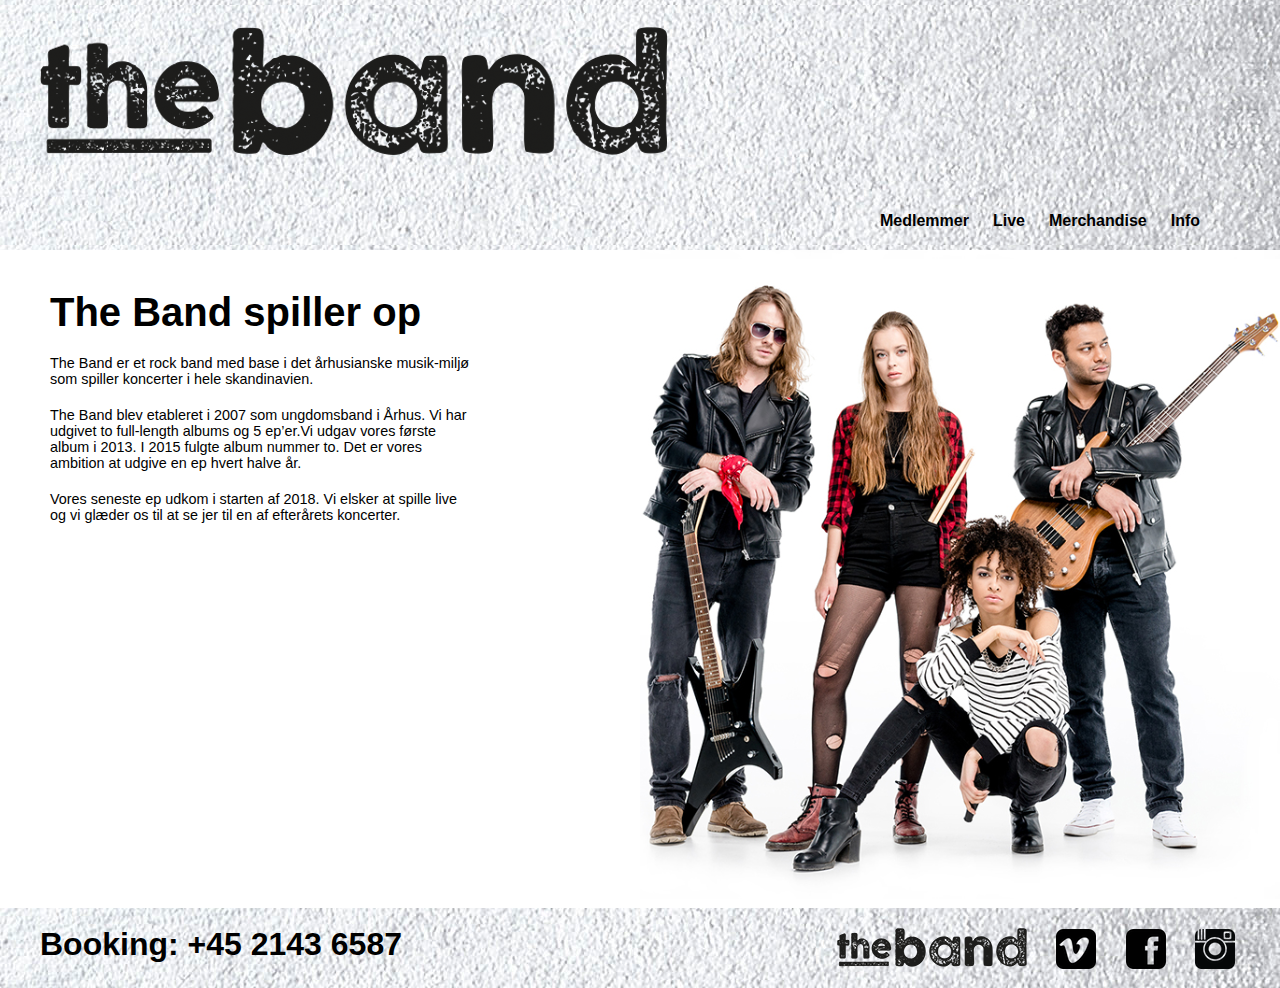
<file: TheBand/html/index.html>
<!DOCTYPE html>
<html lang="en">
<head>
    <meta charset="UTF-8">
    <meta http-equiv="X-UA-Compatible" content="IE=edge">
    <meta name="viewport" content="width=device-width, initial-scale=1.0">
    <title>The Band - Forside</title>
    <link rel="stylesheet" href="../css/layout.css">
</head>
<body class="body-class">
    <div class="wrapper-body">
        <header class="page-head">
            <div class="logo">
                <a href="./index.html"><img src="../img/the_band_logo_header.png" alt="header-img-logo"></a>
            </div>
            <nav class="navigation">
                <a href="./medlemmer.html" class="nav-item">Medlemmer</a>
                <a href="./live.html" class="nav-item">Live</a>
                <a href="./merchandise.html" class="nav-item">Merchandise</a>
                <a href="./info.html" class="nav-item">Info</a>
            </nav>
        </header>
        <div class="hero-box">
            <div class="hero-txt-box">
                <p class="txt-headline">The Band spiller op</p>
                <p class="txt-paragraph">The Band er et rock band med base i det århusianske musik-miljø <br> som spiller koncerter i hele skandinavien.</p>
                <p class="txt-paragraph">The Band blev etableret i 2007 som ungdomsband i Århus. Vi har <br> udgivet to full-length albums og 5 ep’er.Vi udgav vores første <br> album i 2013. I 2015 fulgte album nummer to. Det er vores <br> ambition at udgive en ep hvert halve år. </p>
                <p class="txt-paragraph">Vores seneste ep udkom i starten af 2018. Vi elsker at spille live <br> og vi glæder os til at se jer til en af efterårets koncerter.</p>
            </div>
            <div class="hero-img-box"></div>
        </div>
        <footer class="page-foot">
                <div class="footer-txt-box">
                    <a href="tel:21436587" class="callphone"><p>Booking: +45 2143 6587</p></a>
                </div>
                <div class="footer-img-box">
                    <div class="footer-img-content">
                        <a href="./index.html"><img src="../img/the_band_logo_footer.png" alt="footer-img-logo"class="footer-img"></a>
                        <a href="https://www.vimeo.com" target="_blank"><img src="../img/vimeo-logo-icon.png" alt="footer-img-vimeo"class="footer-img"></a>
                        <a href="https://www.facebook.com" target="_blank"><img src="../img/facebook-logo-icon.png" alt="footer-img-facebook"class="footer-img"></a>
                        <a href="https://www.instagram.com" target="_blank"><img src="../img/instagram-logo-icon.png" alt="footer-img-instagram" class="footer-img"></a>
                    </div>
                </div>
        </footer>
    </div>
</body>
</html>
</file>
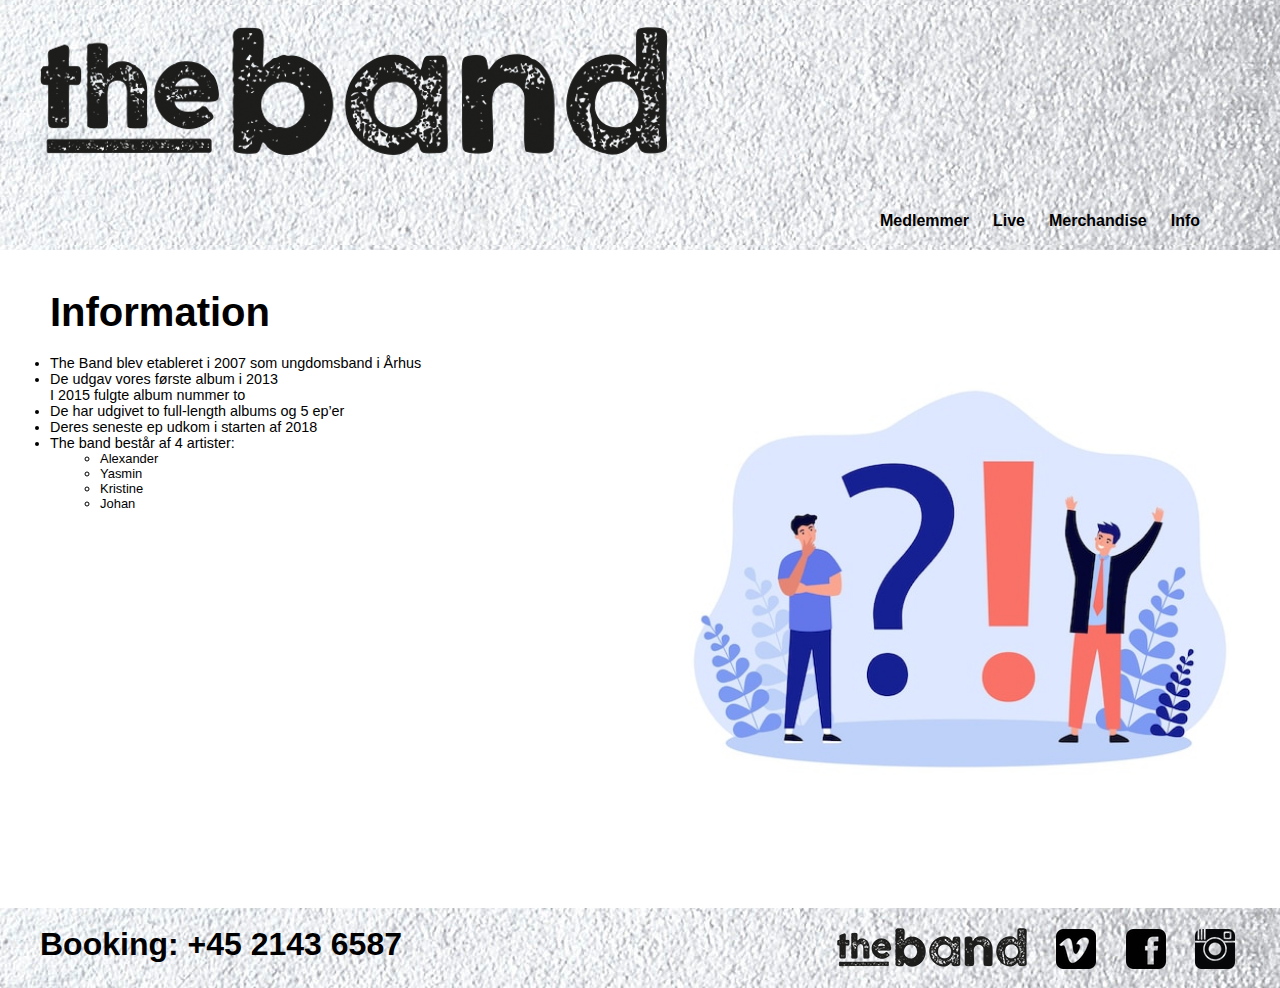
<file: TheBand/html/info.html>
<!DOCTYPE html>
<html lang="en">
<head>
    <meta charset="UTF-8">
    <meta http-equiv="X-UA-Compatible" content="IE=edge">
    <meta name="viewport" content="width=device-width, initial-scale=1.0">
    <title>The Band - Info</title>
    <link rel="stylesheet" href="../css/layout.css">
</head>
<body class="body-class">
    <div class="wrapper-body">
        <header class="page-head">
            <div class="logo">
                <a href="./index.html"><img src="../img/the_band_logo_header.png" alt="header-img-logo"></a>
            </div>
            <nav class="navigation">
                <a href="./medlemmer.html" class="nav-item">Medlemmer</a>
                <a href="./live.html" class="nav-item">Live</a>
                <a href="./merchandise.html" class="nav-item">Merchandise</a>
                <a href="./info.html" class="nav-item">Info</a>
            </nav>
        </header>
        <div class="hero-box">
            <div class="hero-txt-box">
                <p class="txt-headline">Information</p>
                <ul class="txt-paragraph">
                    <li>The Band blev etableret i 2007 som ungdomsband i Århus</li>
                    <li>De udgav vores første album i 2013 <br> I 2015 fulgte album nummer to</li>
                    <li>De har udgivet to full-length albums og 5 ep’er</li>
                    <li>Deres seneste ep udkom i starten af 2018</li>
                    <li>The band består af 4 artister:</li>
                    <ul class="txt-paragraph">
                        <li>Alexander</li>
                        <li>Yasmin</li>
                        <li>Kristine</li>
                        <li>Johan</li>
                    </ul>
                </ul>
            </div>
            <div class="hero-img-box-information"></div>
        </div>
        <footer class="page-foot">
                <div class="footer-txt-box">
                    <a href="tel:21436587" class="callphone"><p>Booking: +45 2143 6587</p></a>
                </div>
                <div class="footer-img-box">
                    <div class="footer-img-content">
                        <a href="./index.html"><img src="../img/the_band_logo_footer.png" alt="footer-img-logo"class="footer-img"></a>
                        <a href="https://www.vimeo.com" target="_blank"><img src="../img/vimeo-logo-icon.png" alt="footer-img-vimeo"class="footer-img"></a>
                        <a href="https://www.facebook.com" target="_blank"><img src="../img/facebook-logo-icon.png" alt="footer-img-facebook"class="footer-img"></a>
                        <a href="https://www.instagram.com" target="_blank"><img src="../img/instagram-logo-icon.png" alt="footer-img-instagram" class="footer-img"></a>
                    </div>
                </div>
        </footer>
    </div>
</body>
</html>
</file>
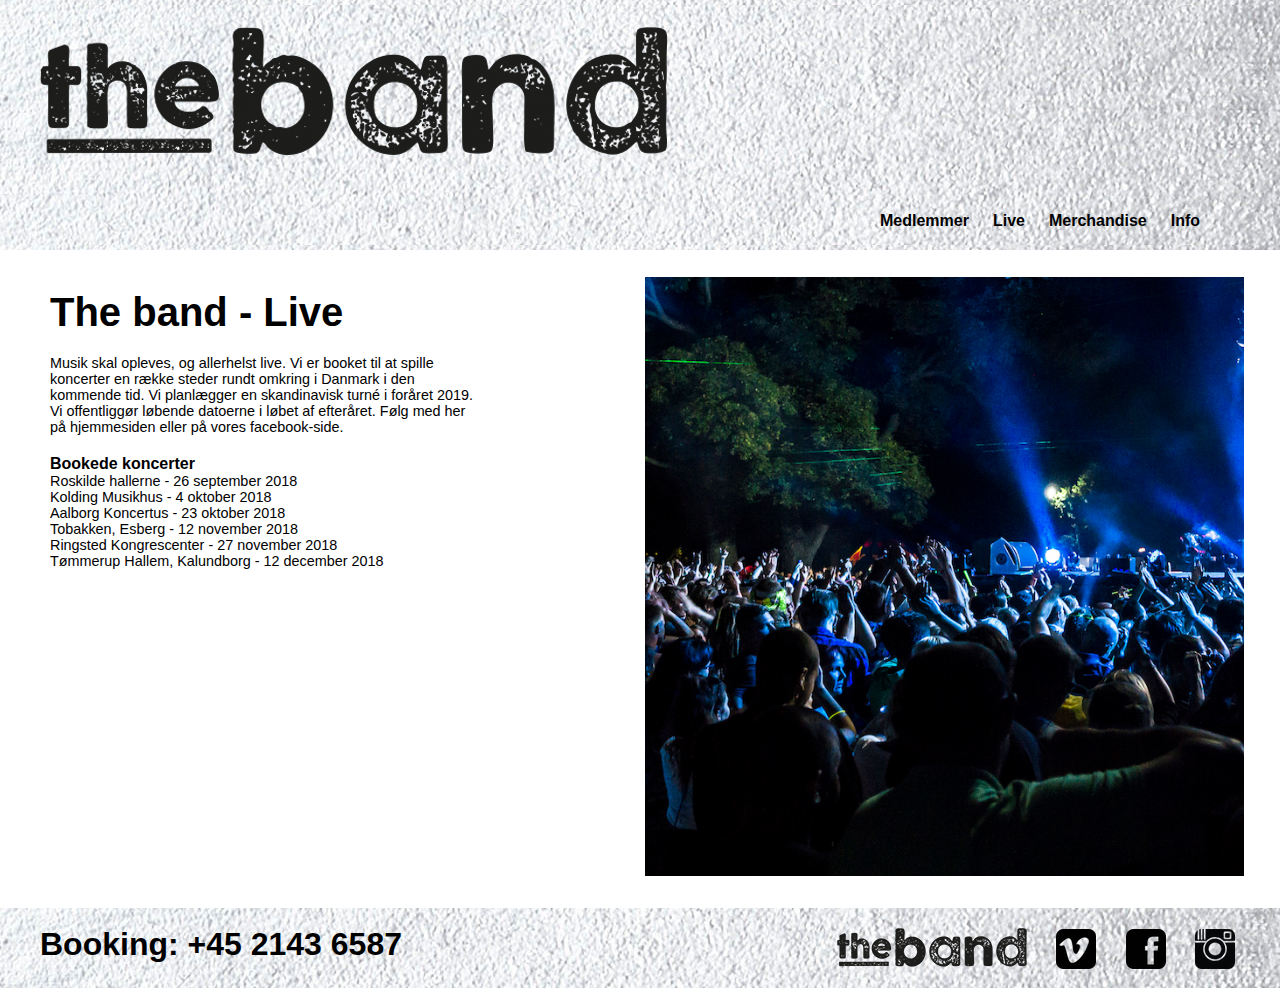
<file: TheBand/html/live.html>
<!DOCTYPE html>
<html lang="en">
<head>
    <meta charset="UTF-8">
    <meta http-equiv="X-UA-Compatible" content="IE=edge">
    <meta name="viewport" content="width=device-width, initial-scale=1.0">
    <title>The Band - Live</title>
    <link rel="stylesheet" href="../css/layout.css">
</head>
<body class="body-class">
    <div class="wrapper-body">
        <header class="page-head">
            <div class="logo">
                <a href="./index.html"><img src="../img/the_band_logo_header.png" alt="header-img-logo"></a>
            </div>
            <nav class="navigation">
                <a href="./medlemmer.html" class="nav-item">Medlemmer</a>
                <a href="./live.html" class="nav-item">Live</a>
                <a href="./merchandise.html" class="nav-item">Merchandise</a>
                <a href="" class="nav-item">Info</a>
            </nav>
        </header>
        <div class="hero-box">
            <div class="hero-txt-box">
                <p class="txt-headline">The band - Live</p>
                <p class="txt-paragraph">Musik skal opleves, og allerhelst live. Vi er booket til at spille <br> koncerter en række steder rundt omkring i Danmark i den <br> kommende tid. Vi planlægger en skandinavisk turné i foråret 2019. <br> Vi offentliggør løbende datoerne i løbet af efteråret. Følg med her <br> på hjemmesiden eller på vores facebook-side.</p>
                <p class="txt-secondheadline">Bookede koncerter</p>
                <p class="txt-paragraph">Roskilde hallerne - 26 september 2018 <br> Kolding Musikhus - 4 oktober 2018 <br> Aalborg Koncertus - 23 oktober 2018 <br> Tobakken, Esberg - 12 november 2018 <br> Ringsted Kongrescenter - 27 november 2018 <br> Tømmerup Hallem, Kalundborg - 12 december 2018</p>
            </div>
            <div class="hero-img-box-live">
                <div class="hero-img-live"></div>
            </div>
        </div>
        <footer class="page-foot">
                <div class="footer-txt-box">
                    <a href="tel:21436587" class="callphone"><p>Booking: +45 2143 6587</p></a>
                </div>
                <div class="footer-img-box">
                    <div class="footer-img-content">

                        <a href="./index.html"><img src="../img/the_band_logo_footer.png" alt="footer-img-logo"class="footer-img"></a>
                        <a href="https://www.vimeo.com" target="_blank"><img src="../img/vimeo-logo-icon.png" alt="footer-img-vimeo"class="footer-img"></a>
                        <a href="https://www.facebook.com" target="_blank"><img src="../img/facebook-logo-icon.png" alt="footer-img-facebook"class="footer-img"></a>
                        <a href="https://www.instagram.com" target="_blank"><img src="../img/instagram-logo-icon.png" alt="footer-img-instagram" class="footer-img"></a>
                    </div>
                </div>
        </footer>
    </div>
</body>
</html>
</file>
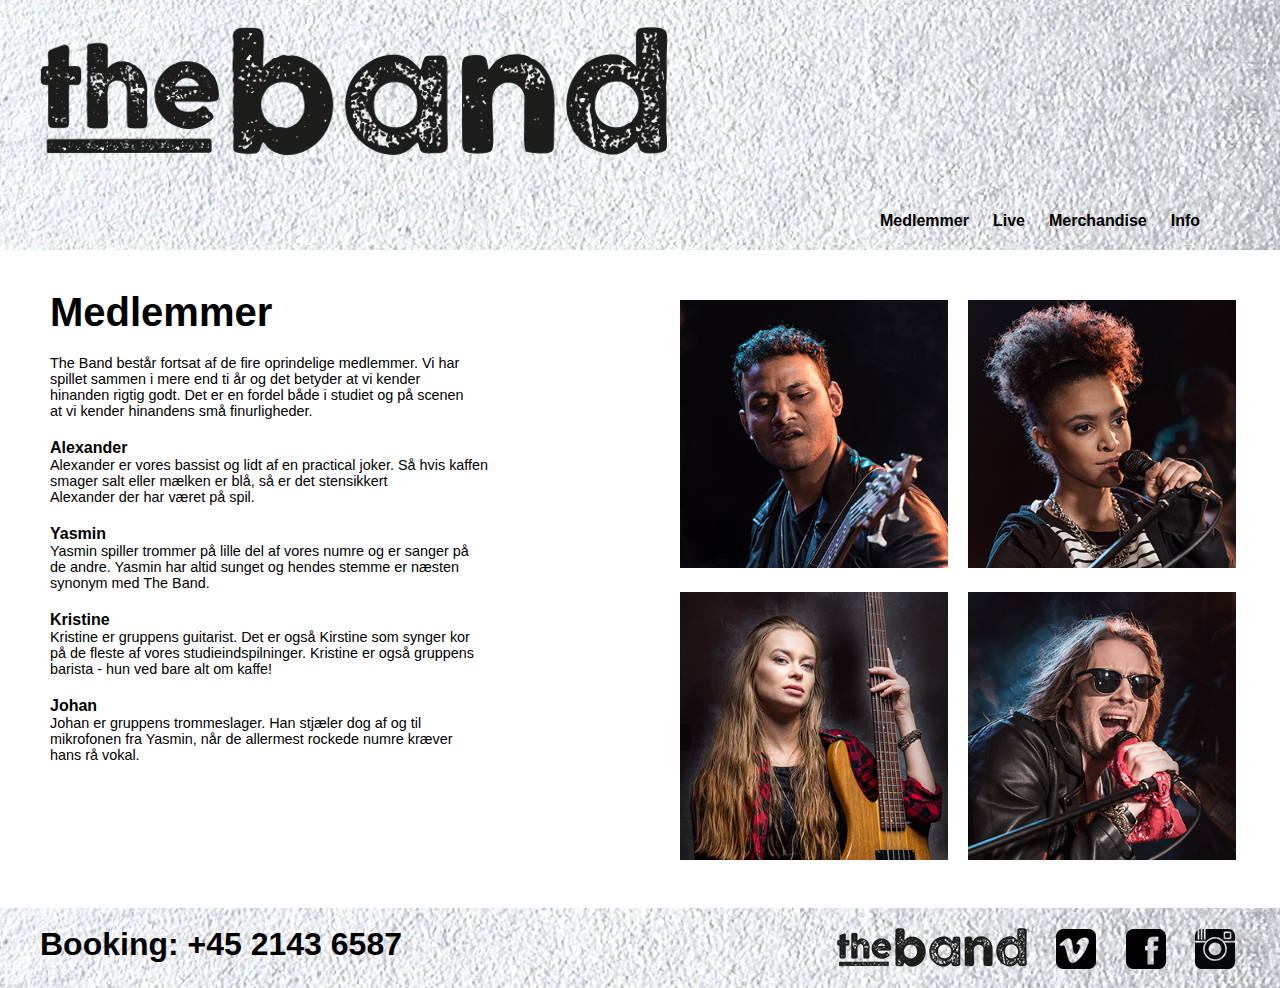
<file: TheBand/html/medlemmer.html>
<!DOCTYPE html>
<html lang="en">
<head>
    <meta charset="UTF-8">
    <meta http-equiv="X-UA-Compatible" content="IE=edge">
    <meta name="viewport" content="width=device-width, initial-scale=1.0">
    <title>The Band - Medlemmer</title>
    <link rel="stylesheet" href="../css/layout.css">
</head>
<body class="body-class">
    <div class="wrapper-body">
        <header class="page-head">
            <div class="logo">
                <a href="./index.html"><img src="../img/the_band_logo_header.png" alt="header-img-logo"></a>
            </div>
            <nav class="navigation">
                <!-- TODO Make nav-item hover the right hover rize -->
                <a href="./medlemmer.html" class="nav-item">Medlemmer</a>
                <a href="./live.html" class="nav-item">Live</a>
                <a href="./merchandise.html" class="nav-item">Merchandise</a>
                <a href="./info.html" class="nav-item">Info</a>
            </nav>
        </header>
        <div class="hero-box">
            <div class="hero-txt-box">
                <p class="txt-headline">Medlemmer</p>
                <p class="txt-paragraph">The Band består fortsat af de fire oprindelige medlemmer. Vi  har <br> spillet sammen i mere end ti år og det betyder at vi kender <br> hinanden rigtig godt. Det er en fordel både i studiet og på scenen <br> at vi kender hinandens små finurligheder.</p>
                <p class="txt-secondheadline">Alexander</p>
                <p class="txt-paragraph">Alexander er vores bassist og lidt af en practical joker. Så hvis kaffen <br> smager salt eller mælken er blå, så er det stensikkert <br> Alexander der har været på spil.</p>
                <p class="txt-secondheadline">Yasmin</p>
                <p class="txt-paragraph">Yasmin spiller trommer på lille del af vores numre og er sanger på <br> de andre. Yasmin har altid sunget og hendes stemme er næsten <br> synonym med The Band.</p>
                <p class="txt-secondheadline">Kristine</p>
                <p class="txt-paragraph">Kristine er gruppens guitarist. Det er også Kirstine som synger kor <br> på de fleste af vores studieindspilninger. Kristine er også gruppens <br> barista - hun ved bare alt om kaffe!</p>
                <p class="txt-secondheadline">Johan</p>
                <p class="txt-paragraph">Johan er gruppens trommeslager. Han stjæler dog af og til <br> mikrofonen fra Yasmin, når de allermest rockede numre kræver <br> hans rå vokal.</p>
            </div>
            <div class="hero-img-box-member">
                <div class="hero-img-box-row">
                    <div class="hero-img-portrait">
                        <img src="../img/portrait_alexander.jpg" alt="">
                    </div>
                    <div class="hero-img-portrait">
                        <img src="../img/portrait_yasmin.jpg" alt="">
                    </div>
                    <div class="hero-img-portrait">
                        <img src="../img/portrait_kristine.jpg" alt="">
                    </div>
                    <div class="hero-img-portrait">
                        <img src="../img/portrait_johan.jpg" alt="">
                    </div>
                </div>
            </div>
        </div>
        <footer class="page-foot">
                <div class="footer-txt-box">
                    <a href="tel:21436587" class="callphone"><p>Booking: +45 2143 6587</p></a>
                </div>
                <div class="footer-img-box">
                    <div class="footer-img-content">
                        <a href="./index.html"><img src="../img/the_band_logo_footer.png" alt="footer-img-logo"class="footer-img"></a>
                        <a href="https://www.vimeo.com" target="_blank"><img src="../img/vimeo-logo-icon.png" alt="footer-img-vimeo"class="footer-img"></a>
                        <a href="https://www.facebook.com" target="_blank"><img src="../img/facebook-logo-icon.png" alt="footer-img-facebook"class="footer-img"></a>
                        <a href="https://www.instagram.com" target="_blank"><img src="../img/instagram-logo-icon.png" alt="footer-img-instagram" class="footer-img"></a>
                    </div>
                </div>
        </footer>
    </div>
</body>
</html>
</file>
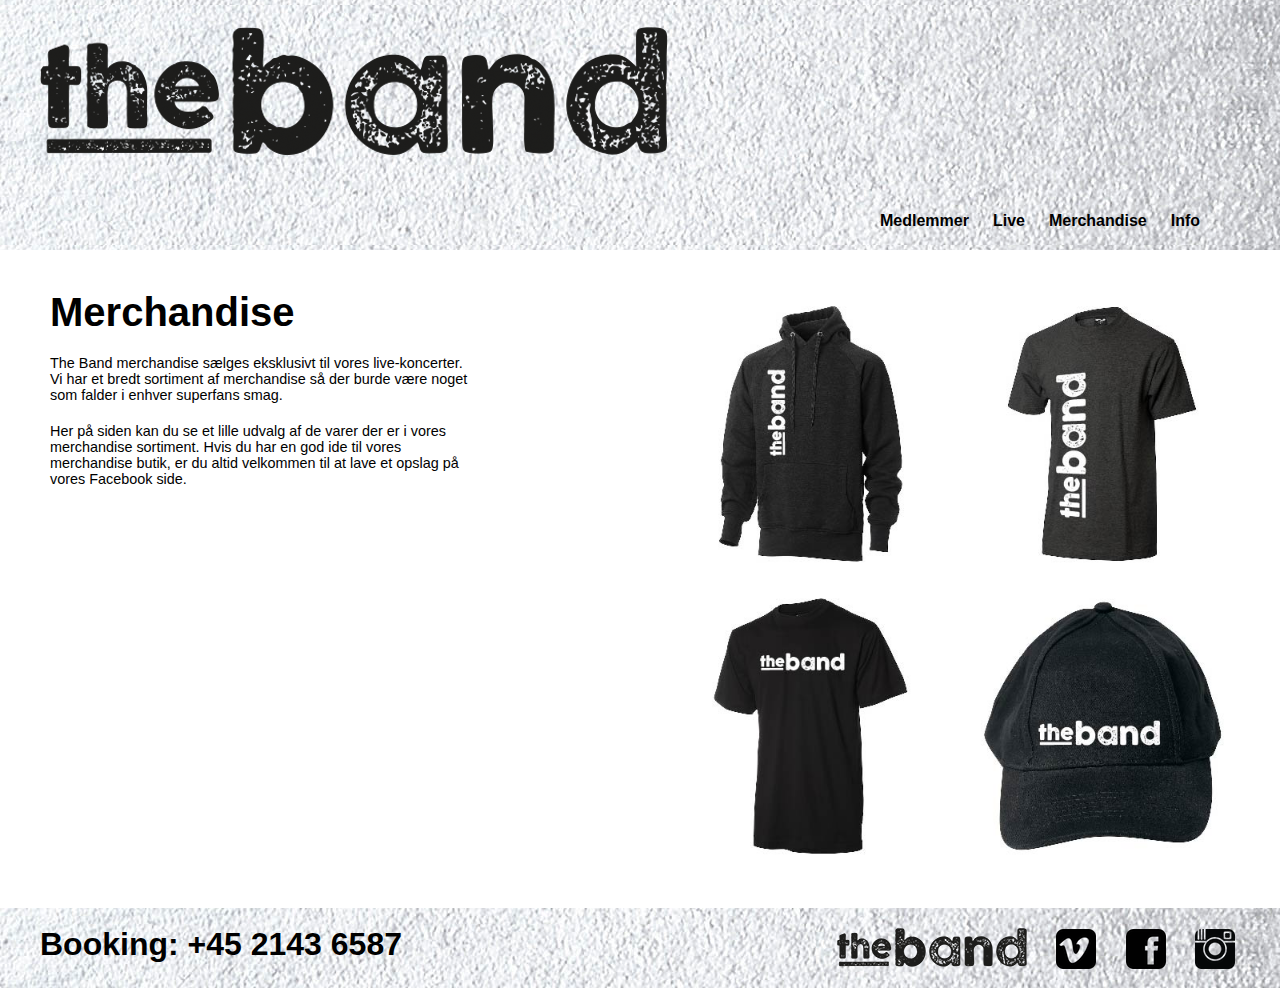
<file: TheBand/html/merchandise.html>
<!DOCTYPE html>
<html lang="en">
<head>
    <meta charset="UTF-8">
    <meta http-equiv="X-UA-Compatible" content="IE=edge">
    <meta name="viewport" content="width=device-width, initial-scale=1.0">
    <title>The Band - Merchandise</title>
    <link rel="stylesheet" href="../css/layout.css">
</head>
<body class="body-class">
    <div class="wrapper-body">
        <header class="page-head">
            <div class="logo">
                <a href="./index.html"><img src="../img/the_band_logo_header.png" alt="header-img-logo"></a>
            </div>
            <nav class="navigation">
                <a href="./medlemmer.html" class="nav-item">Medlemmer</a>
                <a href="./live.html" class="nav-item">Live</a>
                <a href="./merchandise.html" class="nav-item">Merchandise</a>
                <a href="./info.html" class="nav-item">Info</a>
            </nav>
        </header>
        <div class="hero-box">
            <div class="hero-txt-box">
                <p class="txt-headline">Merchandise</p>
                <div class="p txt-paragraph">The Band merchandise sælges eksklusivt til vores live-koncerter. <br> Vi har et bredt sortiment af merchandise så der burde være noget <br> som falder i enhver superfans smag.</div>
                <div class="p txt-paragraph">Her på siden kan du se et lille udvalg af de varer der er i vores <br> merchandise sortiment. Hvis du har en god ide til vores <br> merchandise butik, er du altid velkommen til at lave et opslag på <br> vores Facebook side.</div>
            </div>
            <div class="hero-img-box-member">
                <div class="hero-img-box-row">
                    <div class="hero-img-portrait">
                        <img src="../img/merchandise_hoodie.jpg" alt="">
                    </div>
                    <div class="hero-img-portrait">
                        <img src="../img/merchandise_tshirta.jpg" alt="">
                    </div>
                    <div class="hero-img-portrait">
                        <img src="../img/merchandise_tshirtb.jpg" alt="">
                    </div>
                    <div class="hero-img-portrait">
                        <img src="../img/merchandise_cap.jpg" alt="">
                    </div>
                </div>
            </div>
        </div>
        <footer class="page-foot">
                <div class="footer-txt-box">
                    <a href="tel:21436587" class="callphone"><p>Booking: +45 2143 6587</p></a>
                </div>
                <div class="footer-img-box">
                    <div class="footer-img-content">
                        <a href="./index.html"><img src="../img/the_band_logo_footer.png" alt="footer-img-logo"class="footer-img"></a>
                        <a href="https://www.vimeo.com" target="_blank"><img src="../img/vimeo-logo-icon.png" alt="footer-img-vimeo"class="footer-img"></a>
                        <a href="https://www.facebook.com" target="_blank"><img src="../img/facebook-logo-icon.png" alt="footer-img-facebook"class="footer-img"></a>
                        <a href="https://www.instagram.com" target="_blank"><img src="../img/instagram-logo-icon.png" alt="footer-img-instagram" class="footer-img"></a>
                    </div>
                </div>
        </footer>
    </div>
</body>
</html>
</file>
<file: TheBand/css/layout.css>
*{
    margin: 0;
    padding: 0;
    box-sizing: border-box;
}

body{
    background-color: #555
}


.wrapper-body{
    max-width: 1280px;
    min-height: 100vh;
    margin: auto;
    background-color: #fff;
    font-family: 'Open Sans', sans-serif;
}

.page-head{
    width: 100%;
    height: 250px;
    display: flex;
    background-image: url(../img/banner.jpg);
    background-position: 100%;
}

.logo{
    padding-left: 40px;
    padding-top: 20px;
}

.navigation{
    display: flex;
    height: 100%;
    padding: 200px;
    font-weight: bold;
}

.nav-item{
    color: #000;
    text-decoration: none;
    align-items: center;
    padding:12px;
}

.hero-box{
    width: 100%;
    height: 73.1vh;
    /* border: 2px solid red; */
    display: flex;
}

.hero-txt-box{
    /* border: 2px solid rgb(0, 0, 0); */
    height: 100%;
    width: 50%;
}

.txt-headline{
    padding-top: 40px;
    padding-bottom: 20px;
    font-size: 2.5em;
    font-weight: bold;
    padding-left: 50px;
}

.txt-paragraph{
    font-size: .9em;
    padding-bottom: 20px;
    padding-left: 50px;
}

.txt-secondheadline{
    font-size: 1em;
    padding-left: 50px;
    font-weight: bold;
    padding-left: 50px;
}

.hero-img-box{
    /* border: 2px solid rgb(0, 0, 0); */
    height: 100%;
    width: 50%;
    background-position: center;
    background-size: contain;
    background-image: url(../img/theband.jpg);
}

.hero-img-box-live{
    /* border: 2px solid rgb(0, 0, 0); */
    height: 100%;
    width: 50%;
    padding-top: 27px;
}


.hero-img-box-member {
    /* border: 2px solid rgb(0, 0, 0); */
    width: 50%;     
    padding-left: 30px;     
    padding-bottom: 20px;     
    padding-top: 20px;
    align-items: center;   
}


.hero-img-portrait {     
    position: relative;     
    padding-left: 10px;     
    padding-right: 10px;     
    float: left;   
}

.hero-img-box-row {     
    width: 100%;     
    max-width: 75em;   
    margin-left: auto;     
    margin-right: auto;     
    margin-top: 0 0;          
}

.hero-img-box-member .hero-img-portrait img {     
    width: 268px;
} 

.hero-img-box-member>div {     
    padding: 30px 0 40px 0;   
}

.hero-img-box-member .hero-img-box-row>div {     
    padding-bottom: 20px;   
}

.hero-img-live{
    background-image: url(../img/concert.jpg);
    background-position: center;
    background-size: contain;
    background-repeat: no-repeat;
    width: 95%;
    height: 95%;
}


.page-foot{
    /* width: 100%; */
    height: 80px;
    display: flex;
    background-image: url(../img/banner_footer.jpg);
    background-position: 100%;
    /* border: 2px solid red; */
    padding: 0px 40px;
    align-items: center;
}

.footer-txt-box{
    /* border: 2px solid black; */
    width: 50%;
    height: 80%;
    display: flex;
}

.footer-txt-box p{
    font-size: 2em;
    font-weight: bold;
    display: flex;
    padding-top: 10px;
}

.footer-img-box{
    /* border: 2px solid black; */
    width: 50%;
    height: 80%;
    justify-content: space-between;
    padding-left: 172px;
}

/* .footer-img-content{
    padding-right: 40px;
} */

.footer-img{
    padding-top: 10px;
    padding-left: 25px;
}

.callphone{
    text-decoration: none;
    color: #000;
}

.hero-img-box-information{
    /* border: 2px solid rgb(0, 0, 0); */
    height: 100%;
    width: 50%;
    background-position: center;
    background-size: contain;
    background-repeat: no-repeat;
    background-image: url(../img/information_section.png);
}
</file>
